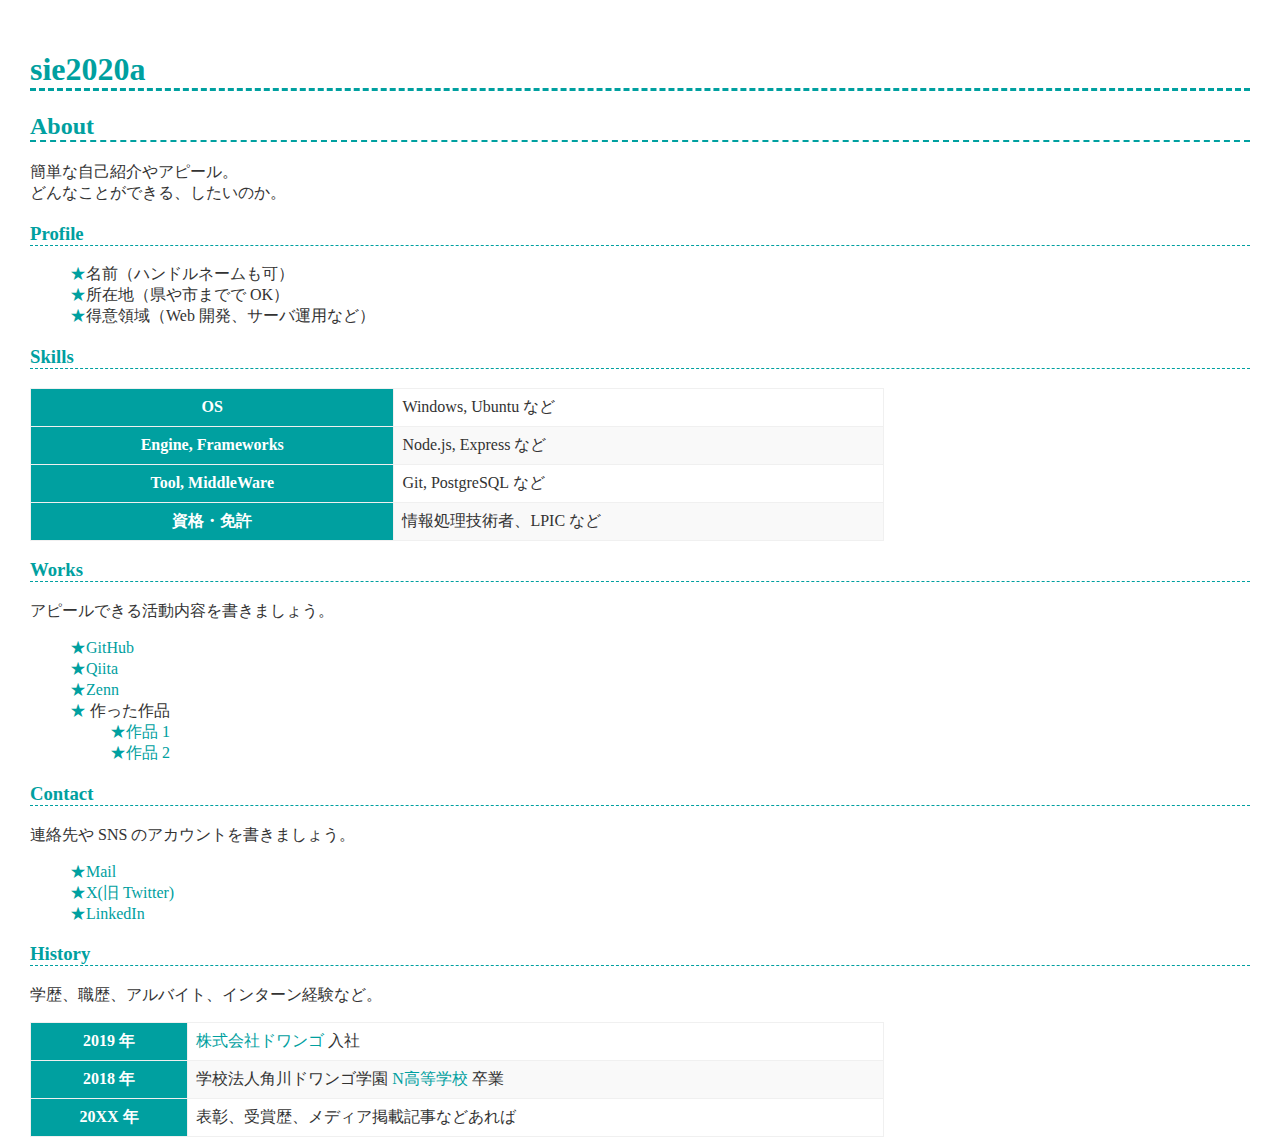
<file: index.html>
<!DOCTYPE html>
<html lang="ja">
  <head>
    <meta charset="utf-8">
    <meta name="viewport" content="width=device-width, initial-scale=1">
    <link href="style.css" rel="stylesheet">
    <title>sie2020aのポートフォリオ</title>
  </head>
  <body>
    <h1>sie2020a</h1>

    
    <h2>About</h2>
    <p>
      簡単な自己紹介やアピール。<br>
      どんなことができる、したいのか。
    </p>

    <h3>Profile</h3>
    <ul>
      <li>名前（ハンドルネームも可）</li>
      <li>所在地（県や市までで OK）</li>
      <li>得意領域（Web 開発、サーバ運用など）</li>
    </ul>

    <h3>Skills</h3>
    <table>
      <tr>
        <th>OS</th>
        <td>Windows, Ubuntu など</td>
      </tr>
      <tr>
        <th>Engine, Frameworks</th>
        <td>Node.js, Express など</td>
      </tr>
      <tr>
        <th>Tool, MiddleWare</th>
        <td>Git, PostgreSQL など</td>
      </tr>
      <tr>
        <th>資格・免許</th>
        <td>情報処理技術者、LPIC など</td>
      </tr>
    </table>

    <h3>Works</h3>
    <p>アピールできる活動内容を書きましょう。</p>
    <ul>
      <li><a href="https://github.com/">GitHub</a></li>
      <li><a href="https://qiita.com/">Qiita</a></li>
      <li><a href="https://zenn.dev/">Zenn</a></li>
      <li>
        作った作品
        <ul>
          <li><a href="https://example.com/">作品 1</a></li>
          <li><a href="https://example.com/">作品 2</a></li>
        </ul>
      </li>
    </ul>

    <h3>Contact</h3>
    <p>連絡先や SNS のアカウントを書きましょう。</p>
    <ul>
      <li><a href="mailto:name@example.com">Mail</a></li>
      <li><a href="https://twitter.com/n_yobikou">X(旧 Twitter)</a></li>
      <li><a href="https://www.linkedin.com/">LinkedIn</a></li>
    </ul>

    <h3>History</h3>
    <p>学歴、職歴、アルバイト、インターン経験など。</p>
    <table>
      <tr>
        <th>2019 年</th>
        <td><a href="https://dwango.co.jp/">株式会社ドワンゴ</a> 入社</td>
      </tr>
      <tr>
        <th>2018 年</th>
        <td>学校法人角川ドワンゴ学園 <a href="https://nnn.ed.jp/">N高等学校</a> 卒業</td>
      </tr>
      <tr>
        <th>20XX 年</th>
        <td>表彰、受賞歴、メディア掲載記事などあれば</td>
      </tr>
    </table>
  </body>
</html>
</file>
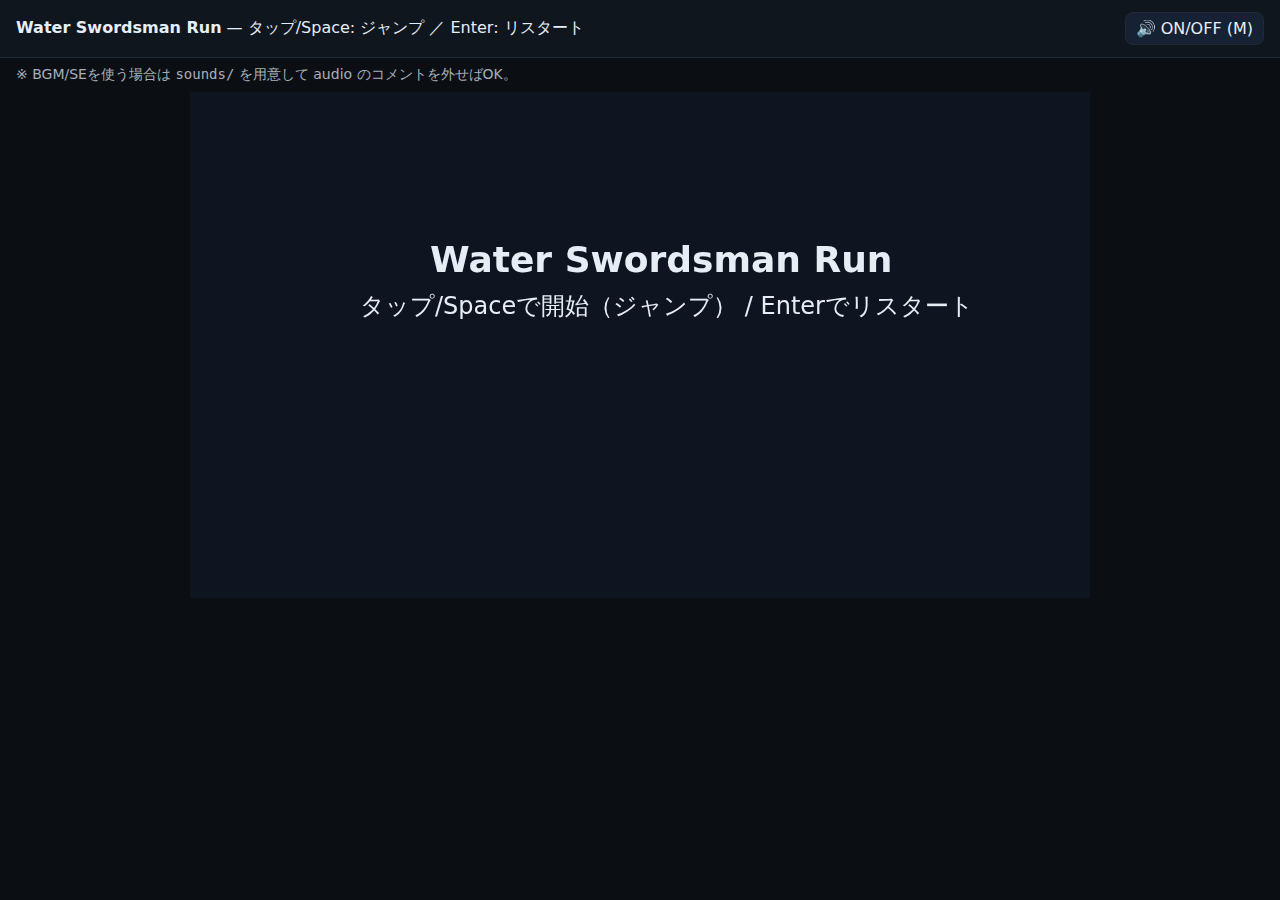
<file: dino-10min/index.html>
<!DOCTYPE html>
<html lang="ja">
<head>
  <meta charset="utf-8" />
  <title>Water Swordsman Run</title>
  <meta name="viewport" content="width=device-width,initial-scale=1" />
  <style>
    html,body{margin:0;padding:0;background:#0b0f14;color:#e6eef7;font-family:system-ui,-apple-system,sans-serif}
    header{padding:12px 16px;background:#10161d;border-bottom:1px solid #1f2a36;display:flex;gap:12px;align-items:center;justify-content:space-between;flex-wrap:wrap}
    .hint{padding:8px 16px;font-size:14px;color:#a7b0ba}
    a{color:#7dd3fc}
    canvas{display:block;margin:0 auto;background:#0f1520;width:min(96vw, 900px);height:auto;touch-action:none;-webkit-user-select:none;user-select:none}
    #btnAudio{font:inherit;padding:6px 10px;border:1px solid #1f2a36;border-radius:8px;background:#162133;color:#e6eef7;cursor:pointer}
    #btnAudio.on{background:#1b2b44}
  </style>
</head>
<body>
  <header>
    <div><strong>Water Swordsman Run</strong> — タップ/Space: ジャンプ ／ Enter: リスタート</div>
    <button id="btnAudio">🔊 ON/OFF (M)</button>
  </header>
  <div class="hint">※ BGM/SEを使う場合は <code>sounds/</code> を用意して audio のコメントを外せばOK。</div>

  <canvas id="canvas" width="900" height="506"></canvas>

  <!-- 任意の効果音（置いたらコメント解除）
  <audio id="seJump" src="sounds/jump.mp3" preload="auto"></audio>
  <audio id="seHit"  src="sounds/hit.mp3"  preload="auto"></audio>
  <audio id="bgm"    src="sounds/bgm.mp3"  preload="auto" loop></audio>
  -->

  <script>
  // ========= 基本 =========
  const canvas = document.getElementById('canvas');
  const ctx = canvas.getContext('2d');
  const btnAudio = document.getElementById('btnAudio');

  const game = {
    counter: 0, score: 0, isGameOver: true, timer: null,
    enemys: [], enemyCooldown: 0, speedBase: 7,
    effects: [], parallaxT: 0
  };

  function init(){
    game.counter=0; game.score=0; game.isGameOver=false;
    game.enemys=[]; game.enemyCooldown=20; game.speedBase=7;
    game.effects=[]; game.parallaxT=0;
    createHero();
    clearInterval(game.timer);
    game.timer=setInterval(ticker, 30);
    drawBanner("Ready? タップ/Spaceで開始");
  }

  function activate(){
    // 初回入力でBGM解禁
    if (!bgm.isStarted()) bgm.start();

    // スマホで別アプリ→戻る時の復帰（iOSはユーザー操作が必要なのでactivateでOK）
    bgm.resumeHard();

    if (game.isGameOver){ init(); setTimeout(()=>jump(),50); }
    else { jump(); }
  }

  // ========= 背景（夜空＋山影＋星） =========
  function drawBackground(){
    const g=ctx.createLinearGradient(0,0,0,canvas.height);
    g.addColorStop(0,"#0b1220"); g.addColorStop(0.6,"#0f1b2b"); g.addColorStop(1,"#121926");
    ctx.fillStyle=g; ctx.fillRect(0,0,canvas.width,canvas.height);

    // 星
    ctx.fillStyle="#dbeafe";
    for(let i=0;i<40;i++){
      const x=((i*97 + game.counter*0.6)%canvas.width), y=(i*53% (canvas.height*0.5));
      ctx.globalAlpha=0.4+0.6*Math.sin((game.counter+i)*0.02);
      ctx.fillRect(x, y, 2, 2);
    }
    ctx.globalAlpha=1;

    // 山（パララックス）
    game.parallaxT += 0.8;
    const drawHill=(y,amp,color)=>{
      ctx.fillStyle=color;
      ctx.beginPath(); ctx.moveTo(0,canvas.height);
      for(let x=0;x<=canvas.width;x+=8){
        const h = Math.sin((x+game.parallaxT)*0.005)*amp
                + Math.sin((x+game.parallaxT*0.7)*0.011)*amp*0.6;
        ctx.lineTo(x, y+h);
      }
      ctx.lineTo(canvas.width,canvas.height);
      ctx.closePath(); ctx.fill();
    };
    drawHill(canvas.height-180, 16, "#0c1624");
    drawHill(canvas.height-140, 22, "#0d1a2b");
  }

  // ========= 地面 =========
  let groundOffset=0;
  function drawGround(){
    groundOffset=(groundOffset+6)%40;
    ctx.fillStyle="#1a2431"; ctx.fillRect(0,canvas.height-70,canvas.width,70);
    ctx.strokeStyle="#243243"; ctx.lineWidth=2; ctx.beginPath();
    for(let x=-groundOffset; x<canvas.width; x+=40){
      ctx.moveTo(x,canvas.height-40); ctx.lineTo(x+20,canvas.height-40);
    }
    ctx.stroke();
  }

  // ========= 主人公（市松模様の“水の剣士”） =========
  function createHero(){ game.hero={ x:120, y:canvas.height-28, moveY:0, w:54, h:54 }; }

  function moveHero(){
    const d=game.hero; d.y+=d.moveY;
    const floorY=canvas.height - d.h/2 - 16;
    if(d.y>=floorY){ d.y=floorY; d.moveY=0; } else { d.moveY+=3; }
  }

  function drawHero(){
    const d=game.hero, bx=d.x-d.w/2, by=d.y-d.h/2;

    // 胴（ベース）
    ctx.fillStyle="#0b0f14";
    roundRect(bx, by+8, d.w, d.h-8, 8, true);

    // 市松模様（緑×黒）
    const cell=10, cols=Math.ceil(d.w/cell), rows=Math.ceil((d.h-8)/cell);
    for(let r=0;r<rows;r++){
      for(let c=0;c<cols;c++){
        ctx.fillStyle=((r+c)%2===0) ? "#1db37f" : "#0f2030";
        ctx.fillRect(bx+c*cell, by+8+r*cell, Math.min(cell,d.w-c*cell), Math.min(cell,d.h-8-r*cell));
      }
    }
    // 外枠
    ctx.strokeStyle="rgba(0,0,0,.25)"; ctx.lineWidth=2;
    roundRect(bx, by+8, d.w, d.h-8, 8, false);

    // 帯
    ctx.fillStyle="#36bfe6"; ctx.fillRect(bx+6, by+d.h-20, d.w-12, 6);

    // 頭
    ctx.fillStyle="#f1d4b7";
    roundRect(bx+8, by-10, d.w-16, 20, 10, true);
    // 目
    ctx.fillStyle="#0b0f14"; ctx.fillRect(bx+d.w-26, by-2, 6, 6);

    // マフラー（水色）
    ctx.strokeStyle="#7dd3fc"; ctx.lineWidth=3;
    ctx.beginPath(); ctx.moveTo(bx+d.w-10, by+6);
    ctx.quadraticCurveTo(bx+d.w+10, by+2, bx+d.w+18, by+10); ctx.stroke();
  }

  function roundRect(x,y,w,h,r,fill=true){
    ctx.beginPath();
    ctx.moveTo(x+r,y);
    ctx.arcTo(x+w,y,x+w,y+h,r);
    ctx.arcTo(x+w,y+h,x,y+h,r);
    ctx.arcTo(x,y+h,x,y,r);
    ctx.arcTo(x,y,x+w,y,r);
    fill?ctx.fill():ctx.stroke();
  }

  // ========= 敵 =========
  function spawnEnemy(){
    const fly = Math.random() < 0.35;   // 炎玉
    if (fly){
      const y=Math.random()*120 + 180;
      game.enemys.push({ type:"flame", x:canvas.width+40, y, w:36, h:28, vx:-(9+Math.random()*4), t:0 });
    }else{
      const w=38+Math.floor(Math.random()*20), h=56+Math.floor(Math.random()*26);
      game.enemys.push({ type:"oni", x:canvas.width+w/2, y:canvas.height-h/2-16, w, h, vx:-(7+Math.random()*3), t:0, animSeed:Math.random()*100 });
    }
  }

  function moveEnemys(gs){
    for(const e of game.enemys){
      e.x += e.vx * (gs/7);
      e.t++;
      if(e.type==="oni"){
        e.y += Math.sin((e.t+e.animSeed)*0.22) * 0.6;         // 小さく弾む
        const dx = e.x - game.hero.x;                         // 近づいたら加速
        if (dx < 280) e.vx = Math.max(e.vx - 0.12, -14);
      }
    }
    game.enemys = game.enemys.filter(e=>e.x>-e.w);
  }

  function drawEnemys(){
    for(const e of game.enemys){
      if(e.type==="oni"){ drawOniRun(e); }
      else{
        const s = 1 + Math.sin(e.t*0.25)*0.06;
        ctx.save(); ctx.translate(e.x, e.y); ctx.scale(s,s);
        const grd=ctx.createRadialGradient(0,0,4,0,0,20);
        grd.addColorStop(0, "rgba(255,230,120,0.95)");
        grd.addColorStop(0.5,"rgba(254,153,74,0.9)");
        grd.addColorStop(1, "rgba(220,38,38,0.7)");
        ctx.fillStyle=grd; flamePath(0,0,24); ctx.fill(); ctx.restore();
      }
    }
  }

  // 左（←）へ走る鬼
  function drawOniRun(e){
    const phase = (e.t + (e.animSeed||0)) * 0.18;
    const lean  = -0.28 + Math.sin(phase*0.7)*0.06;
    const stride = Math.sin(phase);
    const lift   = Math.abs(Math.cos(phase))*4;

    ctx.save(); ctx.translate(e.x, e.y + lift); ctx.rotate(lean);
    const w=e.w, h=e.h;

    // 影
    ctx.save(); ctx.rotate(-lean);
    ctx.fillStyle="rgba(0,0,0,0.25)";
    ctx.beginPath(); ctx.ellipse(0, h/2+8, w*0.42, 6, 0, 0, Math.PI*2); ctx.fill();
    ctx.restore();

    // 胴体
    ctx.fillStyle="#6d4bbd"; roundRect(-w*0.45, -h*0.35, w*0.9, h*0.7, 10, true);
    // 腰
    ctx.fillStyle="#4f3796"; ctx.fillRect(-w*0.36, h*0.05, w*0.72, 6);
    // 頭
    ctx.fillStyle="#7b5add"; roundRect(-w*0.10, -h*0.62, w*0.58, h*0.46, 8, true);
    // 角
    ctx.fillStyle="#eab308";
    triangle(-w*0.06,-h*0.62, -0,-h*0.50, -w*0.14,-h*0.50);
    triangle(+w*0.16,-h*0.65, +w*0.22,-h*0.53, +w*0.06,-h*0.53);
    // 目（前＝左）
    ctx.fillStyle="#0b0f14"; ctx.fillRect(-w*0.06, -h*0.44, 7, 7);
    // 口＋牙
    ctx.fillStyle="#0b0f14"; ctx.fillRect(-w*0.08, -h*0.38, 9, 20);
    ctx.fillStyle="#fef3c7"; ctx.fillRect(-w*0.075, -h*0.36, 3, 6); ctx.fillRect(-w*0.075, -h*0.26, 3, 6);

    // 腕
    ctx.fillStyle="#6d4bbd";
    const faX = -w*0.46 + stride*4, faY = -2;  // 前腕
    roundRect(faX, faY, 14, 24, 4, true);
    const baX =  w*0.32 + stride*4, baY = 6;   // 後腕
    roundRect(baX, baY, 12, 22, 4, true);
    // 爪（前腕）
    ctx.strokeStyle="rgba(15,23,42,0.9)"; ctx.lineWidth=2;
    ctx.beginPath();
    ctx.moveTo(faX-2, faY+22); ctx.lineTo(faX-8, faY+28);
    ctx.moveTo(faX+2, faY+22); ctx.lineTo(faX-4, faY+30);
    ctx.stroke();

    // 脚
    ctx.fillStyle="#5e43ac";
    const legSpan = w*0.30;
    roundRect(-legSpan - stride*6,  h*0.18, 18, 24, 4, true); // 前脚
    roundRect(+legSpan - stride*6,  h*0.14, 16, 22, 4, true); // 後脚
    ctx.restore();
  }

  function triangle(ax,ay,bx,by,cx,cy){ ctx.beginPath(); ctx.moveTo(ax,ay); ctx.lineTo(bx,by); ctx.lineTo(cx,cy); ctx.closePath(); ctx.fill(); }
  function flamePath(cx,cy,r){
    ctx.beginPath();
    ctx.moveTo(cx,cy-r*0.6);
    ctx.bezierCurveTo(cx+r*0.7, cy-r*0.9, cx+r*0.9, cy-r*0.1, cx, cy+r);
    ctx.bezierCurveTo(cx-r*0.9, cy-r*0.1, cx-r*0.7, cy-r*0.9, cx, cy-r*0.6);
    ctx.closePath();
  }

  // ========= 水の呼吸エフェクト =========
  function createWaterEffect(x,y){
    const forms=["crescent","spiral","splash"];
    const type=forms[Math.floor(Math.random()*forms.length)];
    const life=28+Math.floor(Math.random()*10);
    game.effects.push({ type,x,y,t:0,life, rot:(Math.random()*0.6-0.3), vx:3+Math.random()*2, scale:0.9+Math.random()*0.5 });
  }
  function updateEffects(){
    for(const e of game.effects){ e.t++; e.x+=e.vx; e.y+=Math.sin(e.t*0.2); }
    game.effects=game.effects.filter(e=>e.t<e.life);
  }
  function drawEffects(){
    for(const e of game.effects){
      const p=e.t/e.life, alpha=1-p, w=6*e.scale*(1-p*0.5);
      const col1=`rgba(56,189,248,${0.8*alpha})`, col2=`rgba(14,165,233,${0.95*alpha})`;
      ctx.save(); ctx.translate(e.x,e.y); ctx.rotate(e.rot);
      const stroke=(lw)=>{ ctx.lineWidth=lw; ctx.strokeStyle=col2; };

      if(e.type==="crescent"){
        const r=64*e.scale; stroke(w);
        ctx.beginPath(); ctx.arc(0,0,r,-0.8,0.8); ctx.stroke();
        ctx.lineWidth=w*0.5; ctx.strokeStyle=col1;
        ctx.beginPath(); ctx.arc(0,0,r*0.82,-0.7,0.7); ctx.stroke();

      }else if(e.type==="spiral"){
        stroke(w);
        ctx.beginPath();
        for(let a=0;a<=Math.PI*1.7;a+=0.12){
          const rr=(12+a*26)*e.scale, px=Math.cos(a)*rr, py=Math.sin(a)*rr*0.7;
          if(a===0) ctx.moveTo(px,py); else ctx.lineTo(px,py);
        } ctx.stroke();

      }else{
        for(let i=0;i<6;i++){
          const ang=(i/6)*Math.PI*1.25 - Math.PI*0.6, len=(32+i*12)*e.scale*(1+p*0.5);
          stroke(w*0.7);
          ctx.beginPath(); ctx.moveTo(0,0);
          ctx.quadraticCurveTo(Math.cos(ang)*len*0.6, Math.sin(ang)*len*0.4, Math.cos(ang)*len, Math.sin(ang)*len*0.7);
          ctx.stroke();
        }
        ctx.fillStyle=col1;
        for(let i=0;i<4;i++){
          const ang=(i/4)*Math.PI*1.2 - Math.PI*0.6 + Math.sin(e.t*0.2)*0.1;
          const r=4*(1-p)*e.scale;
          ctx.beginPath(); ctx.arc(Math.cos(ang)*50*e.scale, Math.sin(ang)*24*e.scale, r, 0, Math.PI*2); ctx.fill();
        }
      }
      ctx.restore();
    }
  }

  // ========= 当たり判定 =========
  function hitCheck(){
    const d=game.hero;
    for(const e of game.enemys){
      const hitX=Math.abs(d.x-e.x)<((d.w*0.75)/2 + (e.w*0.9)/2);
      const hitY=Math.abs(d.y-e.y)<((d.h*0.6)/2 + (e.h?e.h:28)*0.9/2);
      if(hitX && hitY) return true;
    } return false;
  }

  // ========= ループ/UI =========
  function drawScore(){ ctx.fillStyle="#e5edf5"; ctx.font="24px system-ui,sans-serif"; ctx.fillText(`score: ${game.score}`,12,34); }
  function drawBanner(text){
    ctx.fillStyle="rgba(0,0,0,.45)"; ctx.fillRect(0,0,canvas.width,canvas.height);
    ctx.fillStyle="#fff"; ctx.font="bold 48px system-ui,sans-serif"; ctx.fillText(text,140,220);
  }
  function gameOver(){
    game.isGameOver=true; clearInterval(game.timer);
    ctx.fillStyle="#ef4444"; ctx.font="bold 64px system-ui,sans-serif"; ctx.fillText("Game Over!",230,220);
    ctx.fillStyle="#ddd"; ctx.font="24px system-ui,sans-serif"; ctx.fillText("Enterでリスタート / タップ or Spaceでジャンプ",180,264);
  }

  function ticker(){
    ctx.clearRect(0,0,canvas.width,canvas.height);
    drawBackground(); drawGround();

    if(game.enemyCooldown<=0 && Math.random()<0.15){
      spawnEnemy(); game.enemyCooldown=Math.max(10,30-Math.floor(game.score/150));
    }else game.enemyCooldown--;

    const spdScale=1+Math.min(1.5, game.score/2200), groundSpeed=game.speedBase*spdScale;

    moveHero(); drawHero();
    updateEffects(); drawEffects();
    moveEnemys(groundSpeed); drawEnemys();

    if(hitCheck()){ gameOver(); return; }

    game.score += 1; drawScore();
    game.counter = (game.counter+1) % 1000000;
  }

  // ========= 入力 =========
  function jump(){
    if(!game.isGameOver && game.hero.moveY===0){
      game.hero.moveY=-42;
      const d=game.hero;
      createWaterEffect(d.x + d.w*0.35, d.y - d.h*0.25);
      // playSE('seJump');
    }
  }

  document.addEventListener('keydown',(e)=>{
    if(e.code==="Space") activate();
    if(e.code==="Enter" && game.isGameOver) init();
    if(e.code==="KeyM"){ bgm.toggle(); btnAudio.classList.toggle('on', bgm.isPlaying()); }
  });
  canvas.addEventListener('pointerdown',(e)=>{ e.preventDefault(); activate(); });
  canvas.addEventListener('touchstart',(e)=>{ e.preventDefault(); activate(); }, {passive:false});
  btnAudio.addEventListener('click', ()=>{ if(!bgm.isStarted()) bgm.start(); else bgm.toggle(); btnAudio.classList.toggle('on', bgm.isPlaying()); });

  // ===== スマホで裏に回ったらBGM停止（不具合対策） =====
  document.addEventListener("visibilitychange", () => {
    if (document.hidden) bgm.pauseHard();
  });
  window.addEventListener("pagehide", () => bgm.pauseHard());
  window.addEventListener("blur", () => bgm.pauseHard());

  // 初期メッセージ
  ctx.fillStyle="#e5edf5"; ctx.font="bold 36px system-ui,sans-serif"; ctx.fillText("Water Swordsman Run",240,180);
  ctx.font="24px system-ui,sans-serif"; ctx.fillText("タップ/Spaceで開始（ジャンプ） / Enterでリスタート",170,222);
  </script>

  <script>
  // ===== BGM (Web Audio; 猗窩座の圧×善逸のキレ みたいな“雰囲気”寄せ) =====
  const bgm = (() => {
    let ac, master, started = false, playing = false, lookahead, intervalId;
    const tempo = 186, beat = 60/tempo, scheduleAhead = 0.25;
    let nextTime = 0, send;

    // 和風×緊張の雰囲気（短音階寄り）
    const scale = [57, 60, 62, 64, 65, 67, 69, 72].map(n=>n-12);
    const mtof = n => 440 * Math.pow(2, (n-69)/12);

    function init(){
      if(ac) return;
      ac = new (window.AudioContext || window.webkitAudioContext)();
      master = ac.createGain(); master.gain.value = 0.28;
      const comp = ac.createDynamicsCompressor();
      master.connect(comp); comp.connect(ac.destination);
      nextTime = ac.currentTime + 0.05;
    }

    function makeSend(g=0.15, t=0.22){
      const d = ac.createDelay(1.0); d.delayTime.value = t;
      const fb = ac.createGain(); fb.gain.value = 0.33;
      const w = ac.createGain(); w.gain.value = g;
      d.connect(fb).connect(d); d.connect(master);
      return {in:w, node:d};
    }

    function pluck(t, freq, vol=0.28, dur=0.16){
      const o = ac.createOscillator(); o.type="sawtooth"; o.frequency.value=freq;
      const f = ac.createBiquadFilter(); f.type="lowpass"; f.frequency.value=1050;
      const g = ac.createGain();
      g.gain.setValueAtTime(vol, t);
      g.gain.exponentialRampToValueAtTime(0.001, t+dur);
      o.connect(f).connect(g); g.connect(master); if(send) g.connect(send.in);
      o.start(t); o.stop(t+dur+0.02);
    }

    // 刀の鋭さ（短く鋭い）
    function lead(t, freq, vol=0.22, dur=0.12){
      const o = ac.createOscillator(); o.type="triangle"; o.frequency.value=freq;
      const bpf = ac.createBiquadFilter(); bpf.type="bandpass"; bpf.frequency.value=2400; bpf.Q.value=1.6;
      const g = ac.createGain();
      g.gain.setValueAtTime(vol, t);
      g.gain.exponentialRampToValueAtTime(0.001, t+dur);
      o.connect(bpf).connect(g); g.connect(master); if(send) g.connect(send.in);
      o.frequency.exponentialRampToValueAtTime(freq*1.02, t+0.02);
      o.start(t); o.stop(t+dur+0.02);
    }

    // “一瞬の連打”で気持ちよさ（雰囲気）
    function tremoloSlash(t, freq){
      const hits = 5;
      const gap = beat * 0.08;
      for(let i=0;i<hits;i++){
        lead(t + i*gap, freq*(1 + i*0.005), 0.16, 0.06);
      }
    }

    // 太鼓（重さ＋アクセント）
    function taiko(t, step){
      const barPos = step % 8;
      const accent = (barPos === 0) || (barPos === 6);
      const base = accent ? 0.95 : 0.60;

      const g = ac.createGain();
      g.gain.setValueAtTime(base, t);
      g.gain.exponentialRampToValueAtTime(0.001, t+0.22);

      const o = ac.createOscillator();
      o.type = "sine";
      o.frequency.setValueAtTime(accent ? 130 : 98, t);
      o.frequency.exponentialRampToValueAtTime(55, t+0.07);

      o.connect(g).connect(master);
      o.start(t); o.stop(t+0.22);

      // ざらつき（打撃感）
      if(accent || (step%2===1)){
        const n = ac.createBufferSource();
        const buf = ac.createBuffer(1, ac.sampleRate*0.045, ac.sampleRate);
        const data = buf.getChannelData(0);
        for(let i=0;i<data.length;i++) data[i] = (Math.random()*2-1) * (accent?1.0:0.65);
        n.buffer = buf;

        const hp = ac.createBiquadFilter(); hp.type="highpass"; hp.frequency.value=2600;
        const gg = ac.createGain(); gg.gain.value = accent?0.40:0.25;

        n.connect(hp).connect(gg).connect(master);
        if(send) gg.connect(send.in);
        n.start(t);
      }
    }

    // 速い刻み（緊張）
    function hat(t){
      const n = ac.createBufferSource();
      const buf = ac.createBuffer(1, ac.sampleRate*0.02, ac.sampleRate);
      const data = buf.getChannelData(0);
      for(let i=0;i<data.length;i++) data[i] = Math.random()*2-1;
      n.buffer = buf;
      const hp = ac.createBiquadFilter(); hp.type="highpass"; hp.frequency.value=6000;
      const g = ac.createGain(); g.gain.value = 0.15;
      n.connect(hp).connect(g).connect(master);
      n.start(t);
    }

    // 低音：圧
    function bass(t, step){
      const prog = [0, 5, 3, 6];
      const root = scale[ prog[Math.floor(step/8) % prog.length] ] - 12;
      pluck(t, mtof(root), 0.34, 0.18);
      if(step % 2 === 0) pluck(t + beat*0.5, mtof(root+12), 0.16, 0.10);
    }

    function scheduler(){
      const ct = ac.currentTime;
      while(nextTime < ct + scheduleAhead){
        const step = Math.floor(nextTime/beat);
        const barPos = step % 8;

        taiko(nextTime, step);

        // 8分刻み
        hat(nextTime);
        hat(nextTime + beat*0.5);

        bass(nextTime, step);

        // キメ（2小節に1回）
        if(step % 16 === 12){
          const n = scale[(2 + (step%7)) % scale.length] + 12;
          tremoloSlash(nextTime, mtof(n));
        } else if(barPos === 2 || barPos === 5){
          const idx = (step + [0,2,4,1][barPos%4]) % scale.length;
          lead(nextTime, mtof(scale[idx] + 12), 0.18, 0.10);
        }

        nextTime += beat;
      }
    }

    function start(){
      init();
      if(started) return;
      ac.resume().catch(()=>{});
      send = makeSend(0.18, 0.23);
      lookahead = 25;
      intervalId = setInterval(scheduler, lookahead);
      started = true; playing = true;
    }

    function stop(){
      if(!started) return;
      if(intervalId){ clearInterval(intervalId); intervalId=null; }
      started=false; playing=false;
    }

    function toggle(){
      if(!started){ start(); return; }
      playing = !playing;
      master.gain.linearRampToValueAtTime(playing ? 0.28 : 0.0, ac.currentTime + 0.08);
    }

    // ★裏に回ったら止める（スマホ対策）
    function pauseHard(){
      if(!ac) return;
      if(master) master.gain.setValueAtTime(0.0, ac.currentTime);
      if(intervalId){ clearInterval(intervalId); intervalId=null; }
      if(ac.state === "running") ac.suspend().catch(()=>{});
      playing = false;
    }

    // ★戻った時：勝手に鳴らさない（ユーザー操作が必要）
    function resumeHard(){
      if(!ac || !started) return;
      ac.resume().then(()=>{
        if(!intervalId){
          intervalId = setInterval(scheduler, lookahead);
        }
        master.gain.linearRampToValueAtTime(playing ? 0.28 : 0.0, ac.currentTime + 0.08);
      }).catch(()=>{});
    }

    return {
      start, stop, toggle,
      pauseHard, resumeHard,
      isStarted:()=>started, isPlaying:()=>playing
    };
  })();
  </script>
</body>
</html>
</file>
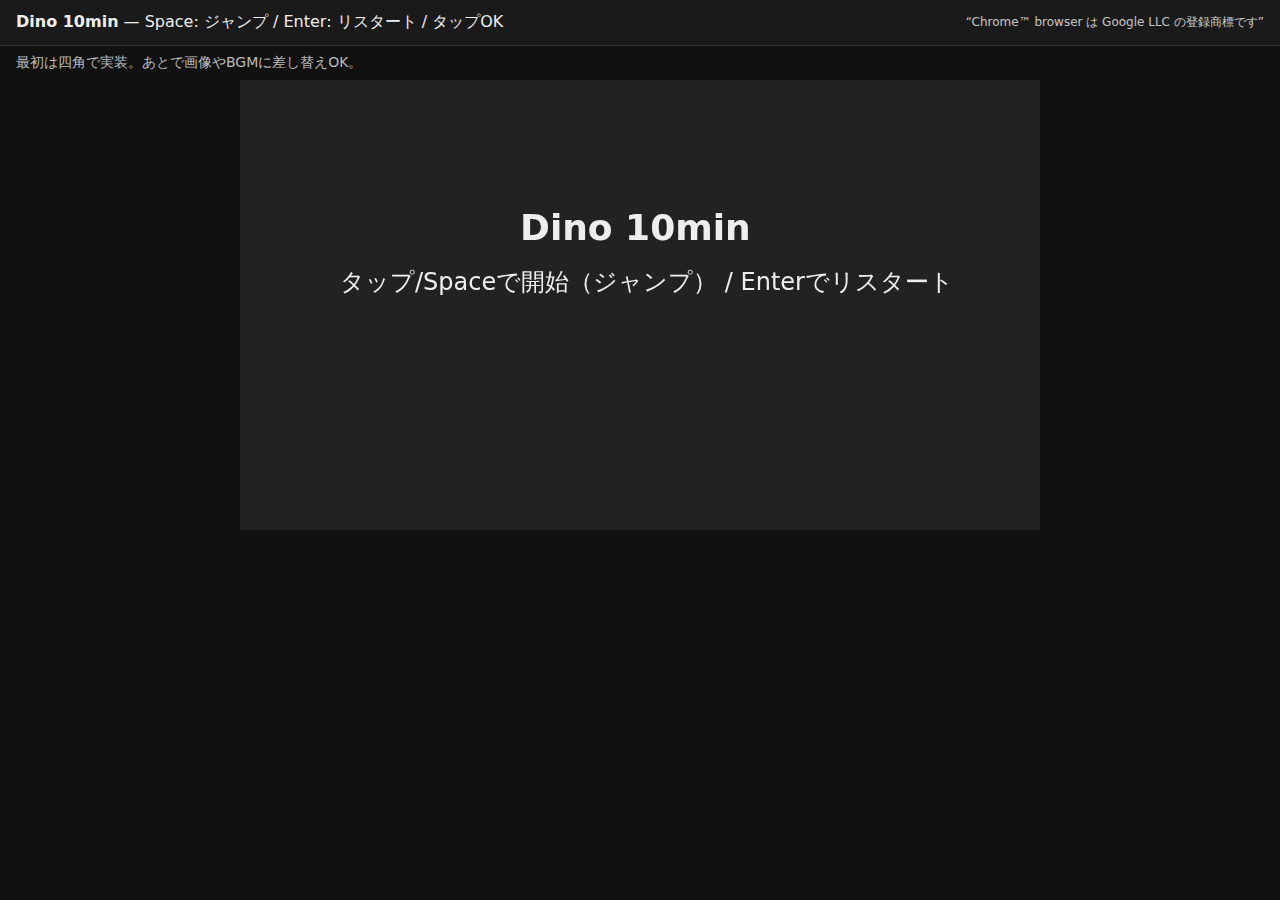
<file: dino-10min/versions/v2025-12-02-1/index.html>
<!DOCTYPE html>
<html lang="ja">
<head>
  <meta charset="utf-8" />
  <title>Dino 10min</title>
  <meta name="viewport" content="width=device-width,initial-scale=1" />
  <style>
    html,body{margin:0;padding:0;background:#111;color:#eee;font-family:system-ui,-apple-system,sans-serif}
    header{padding:12px 16px;background:#1a1a1a;border-bottom:1px solid #333;display:flex;gap:8px;align-items:center;justify-content:space-between}
    .tm{font-size:12px;opacity:.8}
    .hint{padding:8px 16px;font-size:14px;color:#bbb}
    a{color:#7dd3fc}

    /* キャンバス */
    canvas{
      display:block;
      margin:0 auto;
      background:#222;
      width:min(96vw, 800px);   /* 画面にフィット（中は800x450で描画） */
      height:auto;
      touch-action:none;        /* スクロール/ズームを抑止（タップで遊べるように） */
      -webkit-user-select:none; user-select:none;
    }
  </style>
</head>
<body>
  <header>
    <div><strong>Dino 10min</strong> — Space: ジャンプ / Enter: リスタート / タップOK</div>
    <div class="tm">“Chrome™ browser は Google LLC の登録商標です”</div>
  </header>
  <div class="hint">最初は四角で実装。あとで画像やBGMに差し替えOK。</div>

  <!-- 内部解像度は800x450のまま。見た目はCSSで縮小拡大。 -->
  <canvas id="canvas" width="800" height="450"></canvas>

  <script>
    // ========= 基本セットアップ =========
    const canvas = document.getElementById('canvas');
    const ctx = canvas.getContext('2d');

    const game = {
      counter: 0,
      score: 0,
      isGameOver: true,
      timer: null,
      enemys: [],
      enemyCooldown: 0,
      speedBase: 7,
    };

    // ========= 初期化 =========
    function init() {
      game.counter = 0;
      game.score = 0;
      game.isGameOver = false;
      game.enemys = [];
      game.enemyCooldown = 20;
      game.speedBase = 7;

      createDino();
      clearInterval(game.timer);
      game.timer = setInterval(ticker, 30);
      drawBanner("Ready? タップ or Space で開始");
    }

    // ========= 主役（恐竜） =========
    function createDino() {
      game.dino = {
        x: 100,
        y: canvas.height - 24,   // 地面上（中心y）
        moveY: 0,
        width: 48,
        height: 48,
        color: "#34d399"
      };
    }

    // ========= メインループ =========
    function ticker() {
      // 1) 画面クリア
      ctx.clearRect(0, 0, canvas.width, canvas.height);

      // 2) 背景（地面）
      drawGround();

      // 3) 敵生成
      if (game.enemyCooldown <= 0 && Math.random() < 0.15) {
        spawnEnemy();
        game.enemyCooldown = Math.max(10, 30 - Math.floor(game.score / 150));
      } else {
        game.enemyCooldown--;
      }

      // 4) 速度スケール
      const spdScale = 1 + Math.min(1.5, game.score / 2000);
      const groundSpeed = game.speedBase * spdScale;

      // 5) 移動
      moveDino();
      moveEnemys(groundSpeed);

      // 6) 描画
      drawDino();
      drawEnemys();

      // 7) 当たり判定
      if (hitCheck()) { gameOver(); return; }

      // 8) スコア
      game.score += 1;
      drawScore();

      // 9) カウンタ
      game.counter = (game.counter + 1) % 1000000;
    }

    // ========= 地面 =========
    let groundOffset = 0;
    function drawGround() {
      groundOffset = (groundOffset + 6) % 40;
      ctx.fillStyle = "#333";
      ctx.fillRect(0, canvas.height - 60, canvas.width, 60);

      ctx.strokeStyle = "#2a2a2a";
      ctx.lineWidth = 2;
      ctx.beginPath();
      for (let x = -groundOffset; x < canvas.width; x += 40) {
        ctx.moveTo(x, canvas.height - 30);
        ctx.lineTo(x + 20, canvas.height - 30);
      }
      ctx.stroke();
    }

    // ========= Dino 移動/描画 =========
    function moveDino() {
      const d = game.dino;
      d.y += d.moveY;
      const floorY = canvas.height - d.height / 2;

      if (d.y >= floorY) {
        d.y = floorY;
        d.moveY = 0;
      } else {
        d.moveY += 3; // 重力
      }
    }

    function drawDino() {
      const d = game.dino;
      ctx.fillStyle = d.color;
      ctx.fillRect(d.x - d.width/2, d.y - d.height/2, d.width, d.height);
      ctx.fillStyle = "#000"; // 目
      ctx.fillRect(d.x + 10, d.y - 10, 6, 6);
    }

    // ========= 敵 =========
    function spawnEnemy() {
      const isBird = Math.random() < 0.35;
      if (isBird) {
        const h = 28;
        const y = Math.random() * 120 + 180;
        game.enemys.push({
          type: "bird",
          x: canvas.width + 30,
          y,
          width: 40,
          height: h,
          moveX: - (10 + Math.random()*4),
          color: "#60a5fa"
        });
      } else {
        const w = 30 + Math.floor(Math.random()*20);
        const h = 50 + Math.floor(Math.random()*30);
        game.enemys.push({
          type: "cactus",
          x: canvas.width + w/2,
          y: canvas.height - h/2,
          width: w,
          height: h,
          moveX: - (8 + Math.random()*3),
          color: "#f59e0b"
        });
      }
    }

    function moveEnemys(groundSpeed) {
      for (const e of game.enemys) {
        e.x += e.moveX * (groundSpeed / 7);
      }
      game.enemys = game.enemys.filter(e => e.x > -e.width);
    }

    function drawEnemys() {
      for (const e of game.enemys) {
        ctx.fillStyle = e.color;
        ctx.fillRect(e.x - e.width/2, e.y - e.height/2, e.width, e.height);
      }
    }

    // ========= 当たり判定 =========
    function hitCheck() {
      const d = game.dino;
      for (const e of game.enemys) {
        const hitX = Math.abs(d.x - e.x) < (d.width*0.8/2 + e.width*0.9/2);
        const hitY = Math.abs(d.y - e.y) < (d.height*0.6/2 + e.height*0.9/2);
        if (hitX && hitY) return true;
      }
      return false;
    }

    // ========= スコア/バナー/終了 =========
    function drawScore() {
      ctx.fillStyle = "#eee";
      ctx.font = "24px system-ui,sans-serif";
      ctx.fillText(`score: ${game.score}`, 12, 30);
    }

    function drawBanner(text) {
      ctx.fillStyle = "rgba(0,0,0,.5)";
      ctx.fillRect(0, 0, canvas.width, canvas.height);
      ctx.fillStyle = "#fff";
      ctx.font = "bold 48px system-ui,sans-serif";
      ctx.fillText(text, 120, 200);
    }

    function gameOver() {
      game.isGameOver = true;
      clearInterval(game.timer);
      ctx.fillStyle = "#ef4444";
      ctx.font = "bold 64px system-ui,sans-serif";
      ctx.fillText("Game Over!", 210, 200);
      ctx.fillStyle = "#ddd";
      ctx.font = "24px system-ui,sans-serif";
      ctx.fillText("Enterでリスタート / タップ or Spaceでジャンプ", 150, 240);
    }

    // ========= 入力（PC & スマホ） =========
    function jump() {
      if (!game.isGameOver && game.dino.moveY === 0) {
        game.dino.moveY = -41;
      }
    }
    function activate(){
      if (game.isGameOver) { init(); setTimeout(()=>jump(),50); }
      else { jump(); }
    }

    // キーボード
    document.onkeydown = (e) => {
      if (e.code === "Space") activate();
      if (e.code === "Enter" && game.isGameOver) init();
    };
    // タップ/ペン/マウス（pointerdownで一括）
    canvas.addEventListener('pointerdown', (e) => { e.preventDefault(); activate(); });
    // iOS保険（パッシブ無効でスクロール抑止）
    canvas.addEventListener('touchstart', (e) => { e.preventDefault(); activate(); }, { passive:false });

    // ========= 初期表示（説明だけ） =========
    ctx.fillStyle = "#eee";
    ctx.font = "bold 36px system-ui,sans-serif";
    ctx.fillText("Dino 10min", 280, 160);
    ctx.font = "24px system-ui,sans-serif";
    ctx.fillText("タップ/Spaceで開始（ジャンプ） / Enterでリスタート", 100, 210);
  </script>
</body>
</html>
</file>
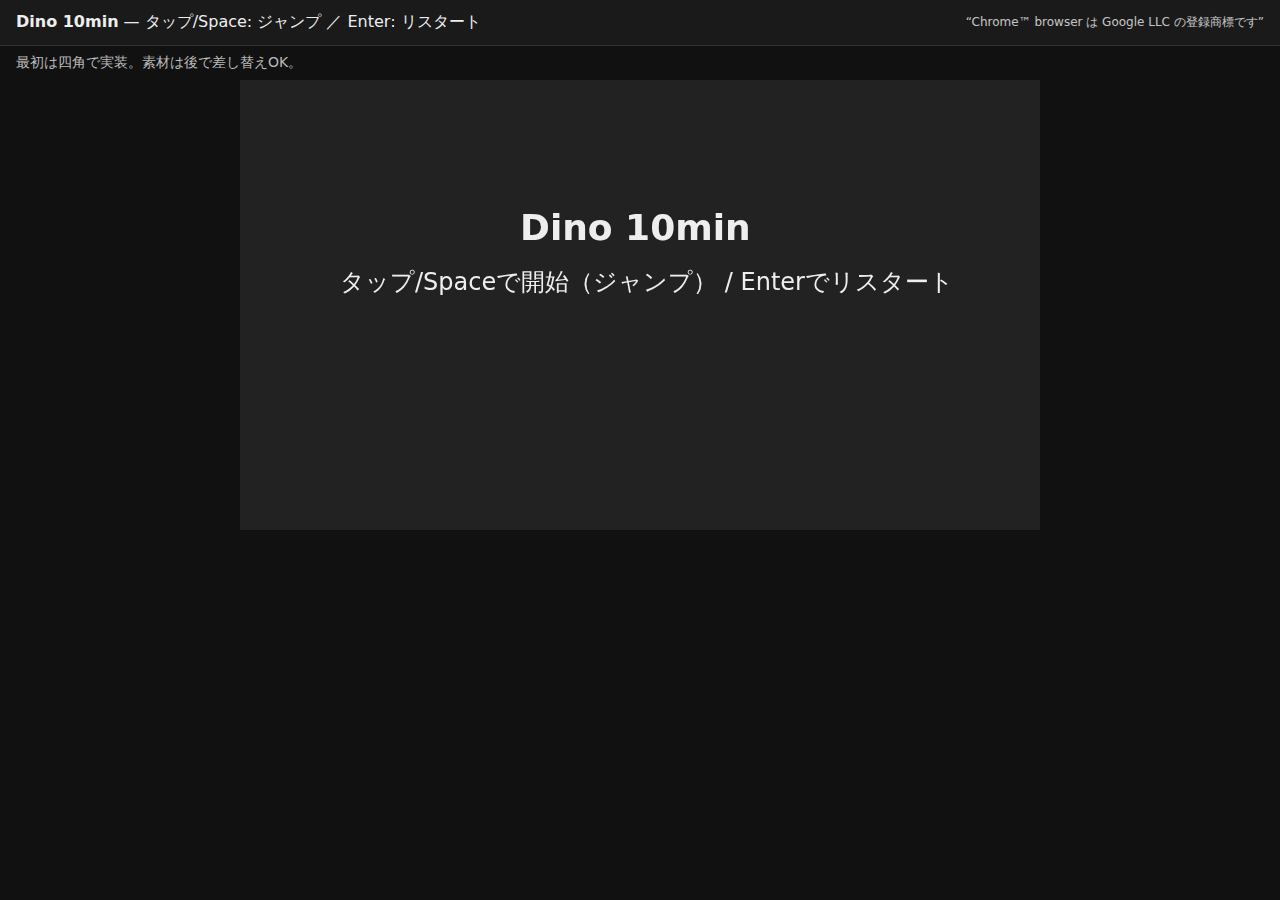
<file: dino-10min/versions/v2025-12-03-1/index.html>
<!DOCTYPE html>
<html lang="ja">
<head>
  <meta charset="utf-8" />
  <title>Dino 10min</title>
  <meta name="viewport" content="width=device-width,initial-scale=1" />
  <style>
    html,body{margin:0;padding:0;background:#111;color:#eee;font-family:system-ui,-apple-system,sans-serif}
    header{padding:12px 16px;background:#1a1a1a;border-bottom:1px solid #333;display:flex;gap:8px;align-items:center;justify-content:space-between}
    .tm{font-size:12px;opacity:.8}
    .hint{padding:8px 16px;font-size:14px;color:#bbb}
    a{color:#7dd3fc}

    /* キャンバス: 中は800x450で描画、見た目は可変 */
    canvas{
      display:block; margin:0 auto; background:#222;
      width:min(96vw, 800px); height:auto;
      touch-action:none; -webkit-user-select:none; user-select:none;
    }
  </style>
</head>
<body>
  <header>
    <div><strong>Dino 10min</strong> — タップ/Space: ジャンプ ／ Enter: リスタート</div>
    <div class="tm">“Chrome™ browser は Google LLC の登録商標です”</div>
  </header>
  <div class="hint">最初は四角で実装。素材は後で差し替えOK。</div>

  <canvas id="canvas" width="800" height="450"></canvas>

  <script>
    // ========= 基本 =========
    const canvas = document.getElementById('canvas');
    const ctx = canvas.getContext('2d');

    const game = {
      counter: 0, score: 0, isGameOver: true, timer: null,
      enemys: [], enemyCooldown: 0, speedBase: 7,
      effects: [] // 水の呼吸エフェクト
    };

    function init(){
      game.counter=0; game.score=0; game.isGameOver=false;
      game.enemys=[]; game.enemyCooldown=20; game.speedBase=7; game.effects=[];
      createDino();
      clearInterval(game.timer);
      game.timer=setInterval(ticker,30);
      drawBanner("Ready? タップ/Spaceで開始");
    }

    // ========= 主人公 =========
    function createDino(){
      game.dino={ x:100, y:canvas.height-24, moveY:0, width:48, height:48, color:"#34d399" };
    }

    function moveDino(){
      const d=game.dino; d.y+=d.moveY;
      const floorY=canvas.height-d.height/2;
      if(d.y>=floorY){ d.y=floorY; d.moveY=0; }
      else { d.moveY+=3; } // 重力
    }

    function drawDino(){
      const d=game.dino;
      ctx.fillStyle=d.color;
      ctx.fillRect(d.x-d.width/2, d.y-d.height/2, d.width, d.height);
      ctx.fillStyle="#000"; // 目
      ctx.fillRect(d.x+10, d.y-10, 6, 6);
    }

    // ========= 背景＆地面 =========
    function drawBG(){
      const g=ctx.createLinearGradient(0,0,0,canvas.height);
      g.addColorStop(0,"#1f2937"); g.addColorStop(1,"#111827");
      ctx.fillStyle=g; ctx.fillRect(0,0,canvas.width,canvas.height);
    }
    let groundOffset=0;
    function drawGround(){
      groundOffset=(groundOffset+6)%40;
      ctx.fillStyle="#333"; ctx.fillRect(0,canvas.height-60,canvas.width,60);
      ctx.strokeStyle="#2a2a2a"; ctx.lineWidth=2; ctx.beginPath();
      for(let x=-groundOffset; x<canvas.width; x+=40){ ctx.moveTo(x,canvas.height-30); ctx.lineTo(x+20,canvas.height-30); }
      ctx.stroke();
    }

    // ========= 敵 =========
    function spawnEnemy(){
      const isBird=Math.random()<0.35;
      if(isBird){
        const h=28, y=Math.random()*120+180;
        game.enemys.push({ type:"bird", x:canvas.width+30, y, width:40, height:h, moveX:-(10+Math.random()*4), color:"#60a5fa" });
      }else{
        const w=30+Math.floor(Math.random()*20), h=50+Math.floor(Math.random()*30);
        game.enemys.push({ type:"cactus", x:canvas.width+w/2, y:canvas.height-h/2, width:w, height:h, moveX:-(8+Math.random()*3), color:"#f59e0b" });
      }
    }
    function moveEnemys(groundSpeed){ for(const e of game.enemys){ e.x+=e.moveX*(groundSpeed/7); } game.enemys=game.enemys.filter(e=>e.x>-e.width); }
    function drawEnemys(){ for(const e of game.enemys){ ctx.fillStyle=e.color; ctx.fillRect(e.x-e.width/2, e.y-e.height/2, e.width, e.height); } }

    // ========= 当たり判定 =========
    function hitCheck(){
      const d=game.dino;
      for(const e of game.enemys){
        const hitX=Math.abs(d.x-e.x)<(d.width*0.8/2 + e.width*0.9/2);
        const hitY=Math.abs(d.y-e.y)<(d.height*0.6/2 + e.height*0.9/2);
        if(hitX && hitY) return true;
      } return false;
    }

    // ========= UI =========
    function drawScore(){ ctx.fillStyle="#eee"; ctx.font="24px system-ui,sans-serif"; ctx.fillText(`score: ${game.score}`,12,30); }
    function drawBanner(text){ ctx.fillStyle="rgba(0,0,0,.5)"; ctx.fillRect(0,0,canvas.width,canvas.height);
      ctx.fillStyle="#fff"; ctx.font="bold 48px system-ui,sans-serif"; ctx.fillText(text,120,200); }
    function gameOver(){
      game.isGameOver=true; clearInterval(game.timer);
      ctx.fillStyle="#ef4444"; ctx.font="bold 64px system-ui,sans-serif"; ctx.fillText("Game Over!",210,200);
      ctx.fillStyle="#ddd"; ctx.font="24px system-ui,sans-serif"; ctx.fillText("Enterでリスタート / タップ or Spaceでジャンプ",150,240);
    }

    // ========= 水の呼吸：エフェクト =========
    function createWaterEffect(x,y){
      const forms=["crescent","spiral","splash"];
      const type=forms[Math.floor(Math.random()*forms.length)];
      const life=28+Math.floor(Math.random()*10);
      game.effects.push({ type,x,y,t:0,life, rot:(Math.random()*0.6-0.3), vx:3+Math.random()*2, scale:0.8+Math.random()*0.5 });
    }
    function updateEffects(){
      for(const e of game.effects){ e.t++; e.x+=e.vx; e.y+=Math.sin(e.t*0.2); }
      game.effects=game.effects.filter(e=>e.t<e.life);
    }
    function drawEffects(){
      for(const e of game.effects){
        const p=e.t/e.life, alpha=1-p, line=6*e.scale*(1-p*0.5);
        const col1=`rgba(56,189,248,${0.85*alpha})`, col2=`rgba(14,165,233,${0.95*alpha})`;
        ctx.save(); ctx.translate(e.x,e.y); ctx.rotate(e.rot);
        const stroke=(w=line)=>{ ctx.lineWidth=w; ctx.strokeStyle=col2; };

        if(e.type==="crescent"){
          const r=60*e.scale; stroke();
          ctx.beginPath(); ctx.arc(0,0,r,-0.7,0.7); ctx.stroke();
          ctx.lineWidth=line*0.5; ctx.strokeStyle=col1;
          ctx.beginPath(); ctx.arc(0,0,r*0.8,-0.65,0.65); ctx.stroke();

        }else if(e.type==="spiral"){
          stroke();
          ctx.beginPath();
          for(let a=0;a<=Math.PI*1.6;a+=0.12){
            const rr=(12+a*24)*e.scale, px=Math.cos(a)*rr, py=Math.sin(a)*rr*0.7;
            if(a===0) ctx.moveTo(px,py); else ctx.lineTo(px,py);
          } ctx.stroke();

        }else{ // splash
          for(let i=0;i<6;i++){
            const ang=(i/6)*Math.PI*1.2 - Math.PI*0.6, len=(30+i*10)*e.scale*(1+p*0.5);
            stroke(line*0.7);
            ctx.beginPath();
            ctx.moveTo(0,0);
            ctx.quadraticCurveTo(Math.cos(ang)*len*0.6, Math.sin(ang)*len*0.4, Math.cos(ang)*len, Math.sin(ang)*len*0.7);
            ctx.stroke();
          }
          ctx.fillStyle=col1;
          for(let i=0;i<4;i++){
            const ang=(i/4)*Math.PI*1.2 - Math.PI*0.6 + Math.sin(e.t*0.2)*0.1;
            const r=4*(1-p)*e.scale;
            ctx.beginPath(); ctx.arc(Math.cos(ang)*48*e.scale, Math.sin(ang)*24*e.scale, r, 0, Math.PI*2); ctx.fill();
          }
        }
        ctx.restore();
      }
    }

    // ========= ループ =========
    function ticker(){
      ctx.clearRect(0,0,canvas.width,canvas.height);
      drawBG();           // 背景
      drawGround();       // 地面

      // 敵生成
      if(game.enemyCooldown<=0 && Math.random()<0.15){ spawnEnemy(); game.enemyCooldown=Math.max(10,30-Math.floor(game.score/150)); }
      else game.enemyCooldown--;

      const spdScale=1+Math.min(1.5, game.score/2000), groundSpeed=game.speedBase*spdScale;

      moveDino();
      drawDino();

      // エフェクト（主人公の上に乗せる）
      updateEffects(); drawEffects();

      moveEnemys(groundSpeed); drawEnemys();

      if(hitCheck()){ gameOver(); return; }
      game.score+=1; drawScore();
      game.counter=(game.counter+1)%1000000;
    }

    // ========= 入力 =========
    function jump(){
      if(!game.isGameOver && game.dino.moveY===0){
        game.dino.moveY=-41;
        const d=game.dino;
        createWaterEffect(d.x + d.width*0.3, d.y - d.height*0.2); // 水の呼吸
      }
    }
    function activate(){ if(game.isGameOver){ init(); setTimeout(()=>jump(),50); } else { jump(); } }

    document.onkeydown=(e)=>{ if(e.code==="Space") activate(); if(e.code==="Enter" && game.isGameOver) init(); };
    canvas.addEventListener('pointerdown',(e)=>{ e.preventDefault(); activate(); });
    canvas.addEventListener('touchstart',(e)=>{ e.preventDefault(); activate(); }, {passive:false});

    // 初期メッセージ
    ctx.fillStyle="#eee"; ctx.font="bold 36px system-ui,sans-serif"; ctx.fillText("Dino 10min",280,160);
    ctx.font="24px system-ui,sans-serif"; ctx.fillText("タップ/Spaceで開始（ジャンプ） / Enterでリスタート",100,210);
  </script>
</body>
</html>
</file>
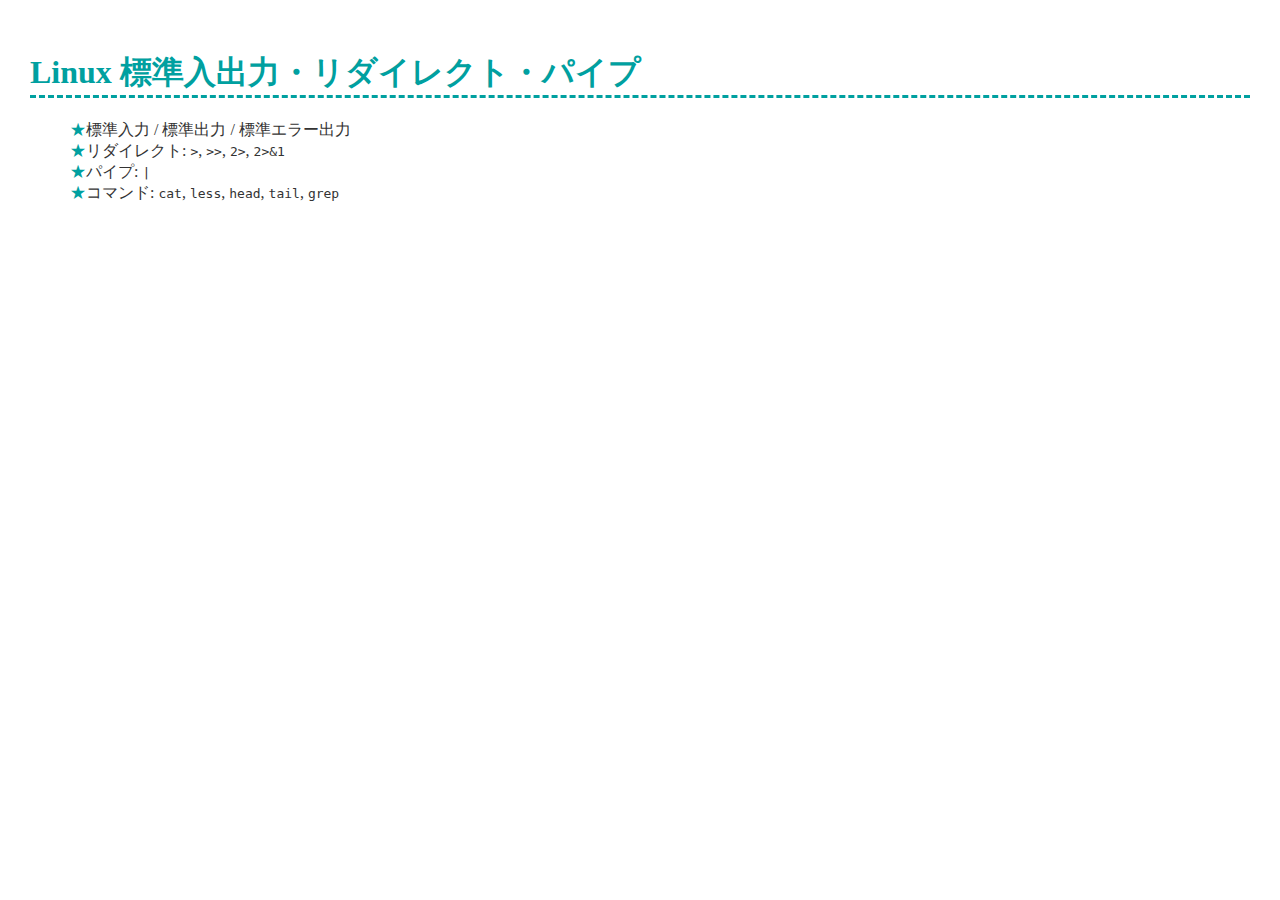
<file: linux-io.html>
<!doctype html>
<html lang="ja">
<head>
  <meta charset="utf-8" />
  <meta name="viewport" content="width=device-width, initial-scale=1" />
  <title>Linux入出力メモ</title>
  <link rel="stylesheet" href="style.css" />
</head>
<body>
  <h1>Linux 標準入出力・リダイレクト・パイプ</h1>
  <ul>
    <li>標準入力 / 標準出力 / 標準エラー出力</li>
    <li>リダイレクト: <code>&gt;</code>, <code>&gt;&gt;</code>, <code>2&gt;</code>, <code>2&gt;&amp;1</code></li>
    <li>パイプ: <code>|</code></li>
    <li>コマンド: <code>cat</code>, <code>less</code>, <code>head</code>, <code>tail</code>, <code>grep</code></li>
  </ul>
</body>
</html>
</file>
<file: style.css>
/* --------------------
        全体
-------------------- */

:root {
  --theme-color: #00a0a0;
}

* {
  box-sizing: border-box;
}

html, body {
  width: 100%;
  height: 100%;
}

body {
  margin: 0;
  padding: 30px;
  color: #333;
}

/* --------------------
        見出し
-------------------- */

h1, h2, h3 {
  color: var(--theme-color);
  border-bottom: dashed 0.1em var(--theme-color);
}

/* --------------------
        リンク
-------------------- */

a {
  color: var(--theme-color);
  text-decoration: none;
}

/* --------------------
        リスト
-------------------- */

ul {
  list-style: none;
}
li:before {
  content: "★";
  color: var(--theme-color);
}

/* --------------------
          表
-------------------- */

table {
  border-spacing: 0;
  border-collapse: collapse;
  border: solid 1px #f0f0f0;
  min-width: 70%;
}
tr {
  background-color: #fff;
}
tr:nth-child(2n) {
  background-color: #f9f9f9;
}
th {
  background: var(--theme-color);
  color: #fff;
}
th, td {
  border: solid 1px #f0f0f0;
  padding: 0.5rem;
}
</file>
